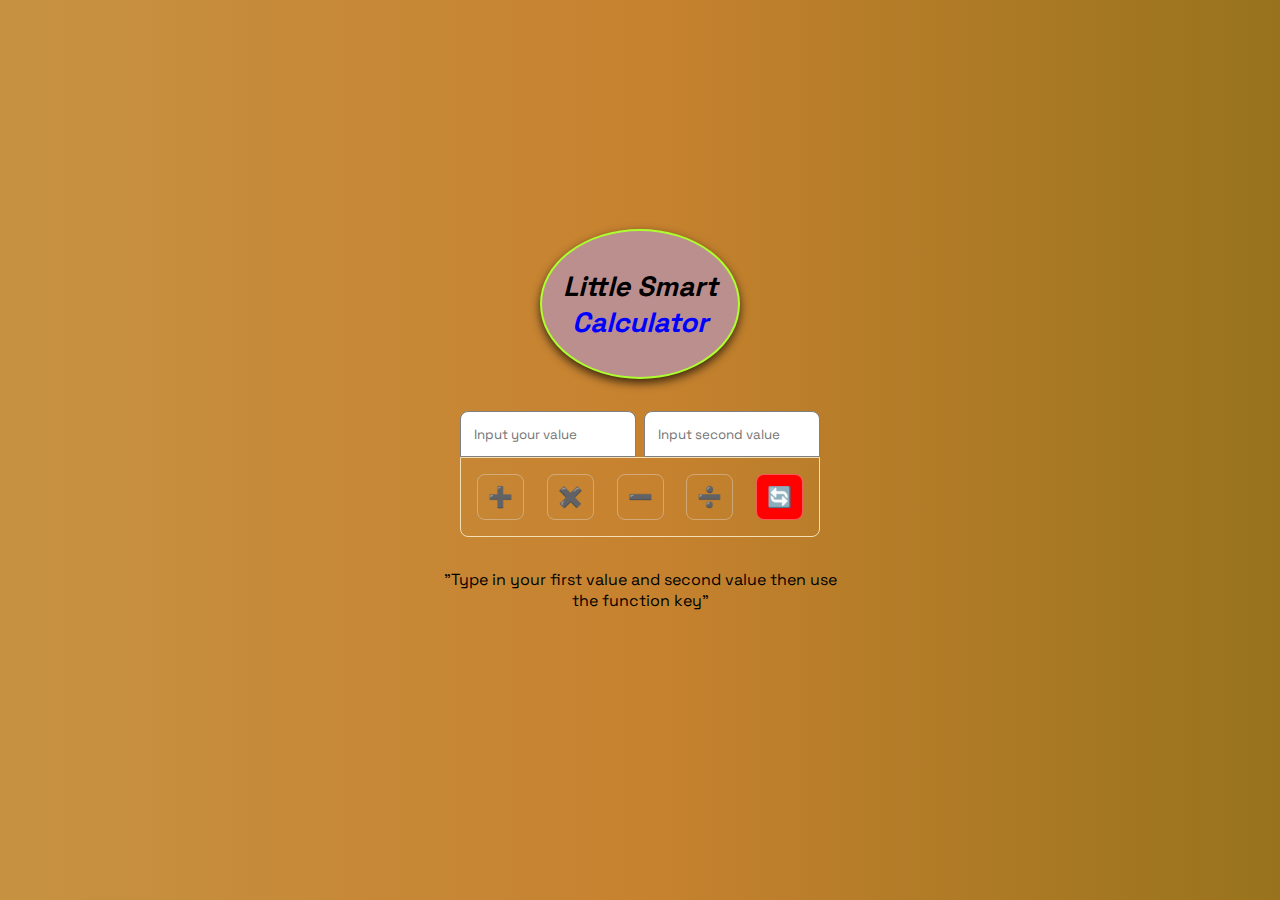
<file: index.html>
<!DOCTYPE html>
<html lang="en">
<head>
    <meta charset="UTF-8">
    <meta name="viewport" content="width=device-width, initial-scale=1.0">
    <meta name="author" content="Oyedele Omotayo Ayobami">
    <meta name="description" content="A responsive, interactive calculator web app built with vanilla JavaScript, HTML5, and CSS3. Features dynamic arithmetic operations and a mobile-friendly UI.">
    <title>Little Calculator</title>
    <link rel="stylesheet" href="style.css">
    <link rel="shortcut icon" href="calculator.webp" type="image/x-icon">
    <link rel="preconnect" href="https://fonts.googleapis.com">
    <link rel="preconnect" href="https://fonts.gstatic.com" crossorigin>
    <link href="https://fonts.googleapis.com/css2?family=BBH+Hegarty&family=Space+Grotesk:wght@300..700&display=swap" rel="stylesheet">
</head>
<body>
    <div class="calContainer">
        <div class="header">
            <h1>Little Smart <span>Calculator</span></h1>
        </div>
        <div class="function">
            <div class="inputs">
                <input type="number" id="numOne" placeholder="Input your value">
                <input type="number" id="numTwo" placeholder="Input second value">
            </div>
            <div class="btns">
                <button onclick="plus()">➕</button>
                <button onclick="multiply()">✖️</button>
                <button onclick="subtract()">➖</button>
                <button onclick="divide()">➗</button>
                <button onclick="clearAll()" title="Clear all">🔄️</button>
            </div>
        </div>
        <div class="output">
            <p id="resultAnswer">"Type in your first value and second value then use the function key"</p>
            <p id="answer"></p>
        </div>
    </div>
    
</body>
</html>
<script>
    let numberOne = document.getElementById("numOne")
    let numberTwo = document.getElementById("numTwo")
    let result = document.getElementById("resultAnswer")
    let realAnswer = document.getElementById("answer")

    function plus() {
        let valOne = +numberOne.value;
        let valTwo = +numberTwo.value;
        let total = valOne + valTwo;

        numberOne.value = "";
        numberTwo.value = "";
        result.innerHTML = "Answer is:";
        realAnswer.style.backgroundColor = '#fff';
        
        realAnswer.innerHTML = total;
    }

    function multiply() {
        let valOne = +numberOne.value;
        let valTwo = +numberTwo.value;
        let total = valOne * valTwo;
         
        numberOne.value = "";
        numberTwo.value = "";
        result.innerHTML = "Answer is:";
        realAnswer.style.backgroundColor = '#fff';

        realAnswer.innerHTML = total;
    }

    function subtract() {
        let valOne = +numberOne.value;
        let valTwo = +numberTwo.value;
        let total = valOne - valTwo;

        numberOne.value = "";
        numberTwo.value = "";
        result.innerHTML = "Answer is:";
        realAnswer.style.backgroundColor = '#fff';

        realAnswer.innerHTML = total;
    }

    function divide() {
        let valOne = +numberOne.value;
        let valTwo = +numberTwo.value;
        let total = valOne / valTwo;

        numberOne.value = "";
        numberTwo.value = "";
        result.innerHTML = "Answer is:";
        realAnswer.style.backgroundColor = '#fff';

        realAnswer.innerHTML = total.toFixed(2);
    }

    function clearAll() {
        result.innerHTML = "Type in your first value and second value then use the function key";
        realAnswer.innerHTML = "";
        realAnswer.style.backgroundColor = 'transparent';
        // numberOne.value = "";
        // numberTwo.value = "";
    }
</script>
</file>
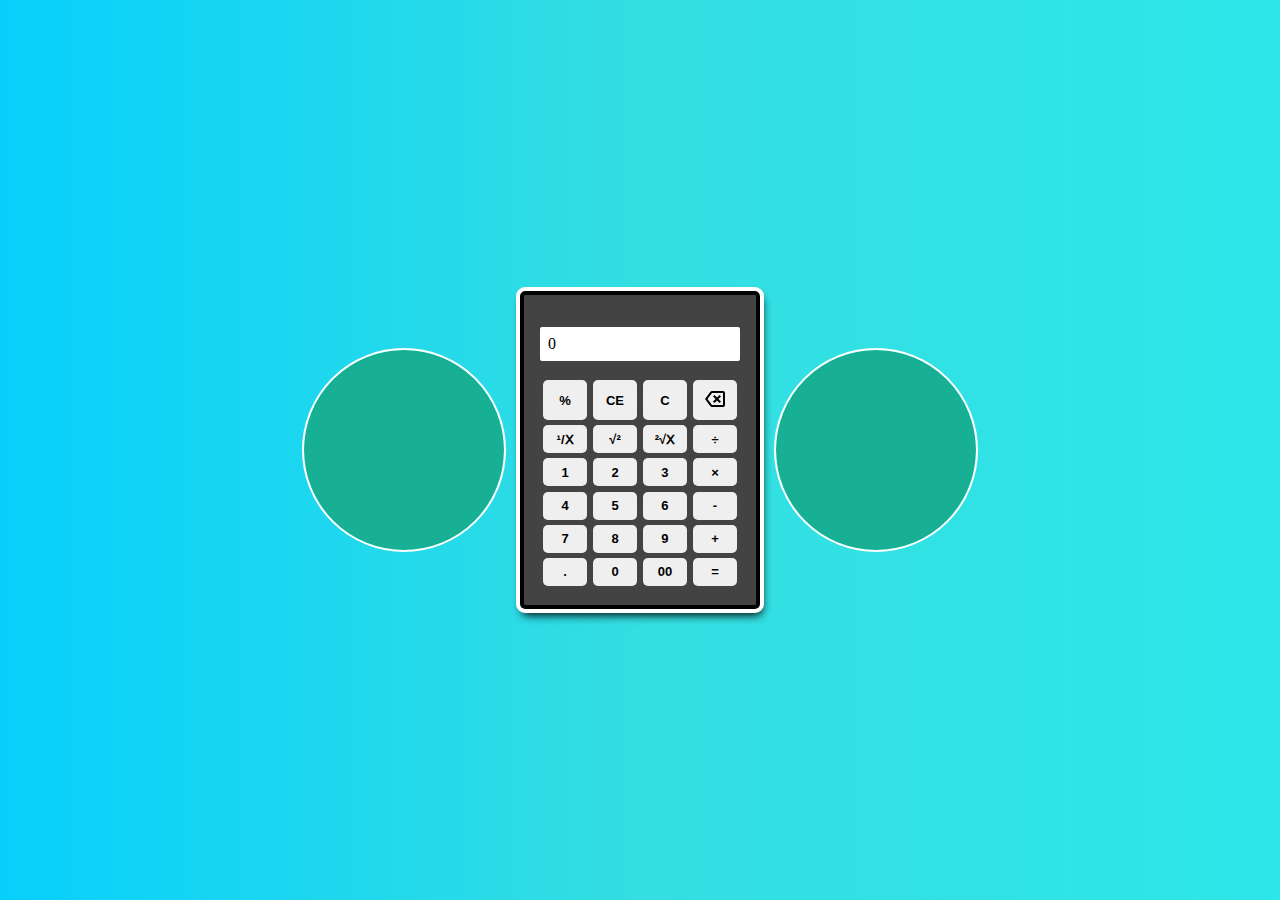
<file: full-cal.html>
<!DOCTYPE html>
<html lang="en">
    <head>
        <meta charset="UTF-8">
        <meta name="viewport" content="width=device-width, initial-scale=1.0">
        <title>Divine Calculator</title>
        <link rel="stylesheet" href="assest.css">
        <link rel="shortcut icon" href="favicon.ico" type="image/x-icon">
    </head>
    <body>
        <div class="circle"></div>
        <div class="cal-body">
            <div class="user-result">
                <span id="first-value"></span>
                <span id="second-value"></span>
                <span id="third-value"></span>
                <span id="equal-to"></span>
            </div>
            <div class="user-output">
                <p>0</p>
            </div>
            <div class="btns">
                <button onclick="keyFunction('/')">%</button>
                <button onclick="keyFunction('CE')">CE</button>
                <button onclick="keyFunction('C')">C</button>
                <button onclick="keyFunction('❌')"><svg xmlns="http://www.w3.org/2000/svg" height="24px" viewBox="0 -960 960 960" width="24px" fill="#000000"><path d="m456-320 104-104 104 104 56-56-104-104 104-104-56-56-104 104-104-104-56 56 104 104-104 104 56 56Zm-96 160q-19 0-36-8.5T296-192L80-480l216-288q11-15 28-23.5t36-8.5h440q33 0 56.5 23.5T880-720v480q0 33-23.5 56.5T800-160H360ZM180-480l180 240h440v-480H360L180-480Zm400 0Z"/></svg></button>
                <button onclick="keyFunction('¹/Ⅹ')">¹/Ⅹ</button>
                <button onclick="keyFunction('√²')">√²</button>
                <button onclick="keyFunction('C')">²√Ⅹ</button>
                <button onclick="keyFunction('/')">÷</button>
                <button onclick="display('1')">1</button>
                <button onclick="display('2')">2</button>
                <button onclick="display('3')">3</button>
                <button onclick="keyFunction('*')">×</button>
                <button onclick="display('4')">4</button>
                <button onclick="display('5')">5</button>
                <button onclick="display('6')">6</button>
                <button onclick="keyFunction('-')">-</button>
                <button onclick="display('7')">7</button>
                <button onclick="display('8')">8</button>
                <button onclick="display('9')">9</button>
                <button onclick="keyFunction('+')">+</button>
                <button onclick="display('.')">.</button>
                <button onclick="display('0')">0</button>
                <button onclick="display('00')">00</button>
                <button onclick="keyFunction('=')">=</button>
            </div>
        </div>
        <div class="circle two"></div>
    </body>
</html>
<script>
    let firstUserValue = document.getElementById('first-value');
    let userKeyFunction = document.getElementById('second-value');
    let secondUserValue = document.getElementById('third-value');
    let equalTo = document.getElementById('equal-to');
    let outputDisplay = document.querySelector('.user-output p');

function display(numbers) {
    if (userKeyFunction.innerHTML === "") {
        firstUserValue.innerHTML += numbers;
    } else {
        secondUserValue.innerHTML += numbers;
    }
}

function keyFunction(key) {
    if (key === 'C' || key == 'CE') {
        firstUserValue.innerHTML = "";
        userKeyFunction.innerHTML = "";
        secondUserValue.innerHTML = "";
        equalTo.innerHTML = "";
        outputDisplay.innerHTML = "0";
    } 
    else if (key === '❌') {
        if (secondUserValue.innerHTML !== "") {
            secondUserValue.innerHTML = secondUserValue.innerHTML.slice(0, -1);
        } else if (userKeyFunction.innerHTML !== "") {
            userKeyFunction.innerHTML = "";            
        } else {
            firstUserValue.innerHTML = firstUserValue.innerHTML.slice(0, -1);
        }
    }
    else if (key === '=') {
        let valueOne = parseFloat(firstUserValue.innerHTML);
        let valueTwo = parseFloat(secondUserValue.innerHTML);
        let operator = userKeyFunction.innerHTML;
        let result = 0;

        if (operator === '+') {
            result = valueOne + valueTwo;
            outputDisplay.innerHTML = result;
            //console.log("Calculation done: ", result)
        } else if (operator === '-') {
            result = valueOne - valueTwo;
            outputDisplay.innerHTML = result;
        }
        else if (operator === '*') {
            result = valueOne * valueTwo;
            outputDisplay.innerHTML = result;
        }
        else if (operator === '/') {
            result = valueOne / valueTwo;
            outputDisplay.innerHTML = result;
        }
        else if (operator === '√²') {
            result = Math.sqrt(valueOne);
            outputDisplay.innerHTML = result;
        }
        else if (operator === '¹/Ⅹ') {
            result = 1 / valueOne;
            outputDisplay.innerHTML = result;
        }
        outputDisplay.innerHTML = result;
        firstUserValue.innerHTML = result;
        //equalTo.innerHTML = key;
        userKeyFunction.innerHTML = "";
        secondUserValue.innerHTML = "";
        equalTo.innerHTML = "";
    } 
    else {
        userKeyFunction.innerHTML = key;
    }
}
</script>
</file>
<file: style.css>
* {
    padding: 0;
    margin: 0;
    box-sizing: border-box;
}
body {
    background: linear-gradient(to right, #c69242, #c7822f, #98731d);
    font-family: "Space Grotesk", sans-serif;
    min-height: 100vh;
    display: flex;
    justify-content: center;
    align-items: center;
    flex-wrap: wrap;
}
.calContainer {
    display: flex;
    flex-direction: column;
    align-items: center;
    gap: 2em;
    width: 90%;
    max-width: 400px;
}
.header {   
    display: flex;
    justify-content: center;
    align-items: center;
    height: 150px;
    width: 200px;   
    background-color: #bc8f8f;
    border: 2px solid #adff2f;
    border-radius: 50%;
    text-align: center;
    box-shadow: 0 4px 10px rgba(0, 0, 0, 0.703);
}
.header h1 {
    font-weight: 900;
    font-style: italic;
    font-size: 28px;
    text-align: center;
}
h1 span {
    color: #0000ff;
    display: block;
}
.function {
    display: flex;
    flex-direction: column;
    width: 90%;
    max-width: 400px;
}
.inputs {
    display: flex;
    gap: 8px;
    width: 100%;
}
input {
    padding: 1em;
    border-radius: 8px 8px 0 0;
    border: 1px solid grey;
    outline: none;
    width: 100%;
    font-family: "Space Grotesk", sans-serif;
}
.btns {
    display: flex;
    justify-content: space-between;
    align-items: center;
    flex-wrap: wrap;
    height: 100%;
    border: 1px solid wheat;
    border-radius: 0 0 8px 8px;
    width: 100%;
    padding: 1em;
    gap: 5px;
}
button {
    padding: .5em;
    border: 1px solid #e1e1e167;
    border-radius: 8px;
    background: none;
    font-size: 20px;
    transition: all 0.2s ease; 
    cursor: pointer;
}
button:last-child {
    background-color: #ff0101;
}
button:hover {
    background-color: #ffffff45;
    transform: scale(0.9);
}
.output {
    text-align: center;
}
#answer {
    background-color: transparent;
    border-radius: 5px;
    padding: 1em;
    font-size: 24px;
    font-weight: 900;
    min-height: 60px;
    transition: 0.3s;
}
</file>
<file: assest.css>
* {
  margin: 0;
  padding: 0;
  box-sizing: border-box;
}

body {
  background: linear-gradient(to left, #2de6e9, #34dee1, #07d0fc);
  display: flex;
  justify-content: center;
  align-items: center;
  gap: 1em;
  min-height: 100vh;
}

.circle {
  /* align-self: self-start; */
  background-color: #17b094;
  height: 200px;
  width: 200px;
  border-radius: 100%;
  outline: 2px solid #fff;
  /* position: relative; */
  animation: slidein 3s infinite alternate;
  /*  */
  /* animation: myAnimation 5s linear 2s infinite alternate; */
  z-index: -1;
  /* transition: infinite .5s ease-in-out; */
}

.circle.two {
  animation: slideIn 3s infinite alternate;
}

@keyframes slidein {
  0% {background-color: green};

  25% {background-color: yellow};

  75% {background-color: blue};

  100% {background-color: red};

  from {
    transform: matrix(1, -0.3, 0, 1, 0, 0); /* Starting position */
}
  to {
    transform: scale(-1.5); /* Ending position */
  }

  /* from {
    transform: translateX(0px); /* Starting position *
  }
  to {
    transform: translateX(500px); /* Ending position *
  } */
}

@keyframes slideIn {
  0% {background-color: yellow};

  25% {background-color: green};

  75% {background-color: red};

  100% {background-color: blue};

  from {
    transform: scale(2); /* Starting position */
}
  to {
    transform: scale(-1.5); /* Ending position */
  }
}

/* @keyframes myAnimation {
  0%   {background-color:red; left:0px; top:0px;}
  25%  {background-color:yellow; left:400px; top:0px;}
  50%  {background-color:blue; left:400px; top:150px;}
  75%  {background-color:green; left:0px; top:150px;}
  100% {background-color:red; left:0px; top:0px;}
} */
.cal-body {
  display: flex;
  flex-direction: column;
  background-color: #444343;
  padding: 1em;
  gap: 1em;
  border-radius: 5px;
  border: 4px solid #000;
  outline: 4px solid #fff;
  box-shadow: 2px 6px 10px #000;
  transition: all 0.4s ease-in-out;
}

.user-result {
  color: #fff;
  font-size: 12px;
}

.user-output {
  background-color: #fff;
  columns: #000;
  border-radius: 2px;
  padding: .5em;
}

.btns {
  display: grid;
  grid-template-columns: 4fr 4fr 4fr 4fr;
}

.btns button {
  padding: .5em .8em;
  margin: .2em;
  font-size: 13px;
  font-weight: 900;
  transition: all 0.4s ease-in-out;
  transform: rotate3d(90deg);
  border: none;
  border-radius: 5px;
  text-align: center;
}
</file>
